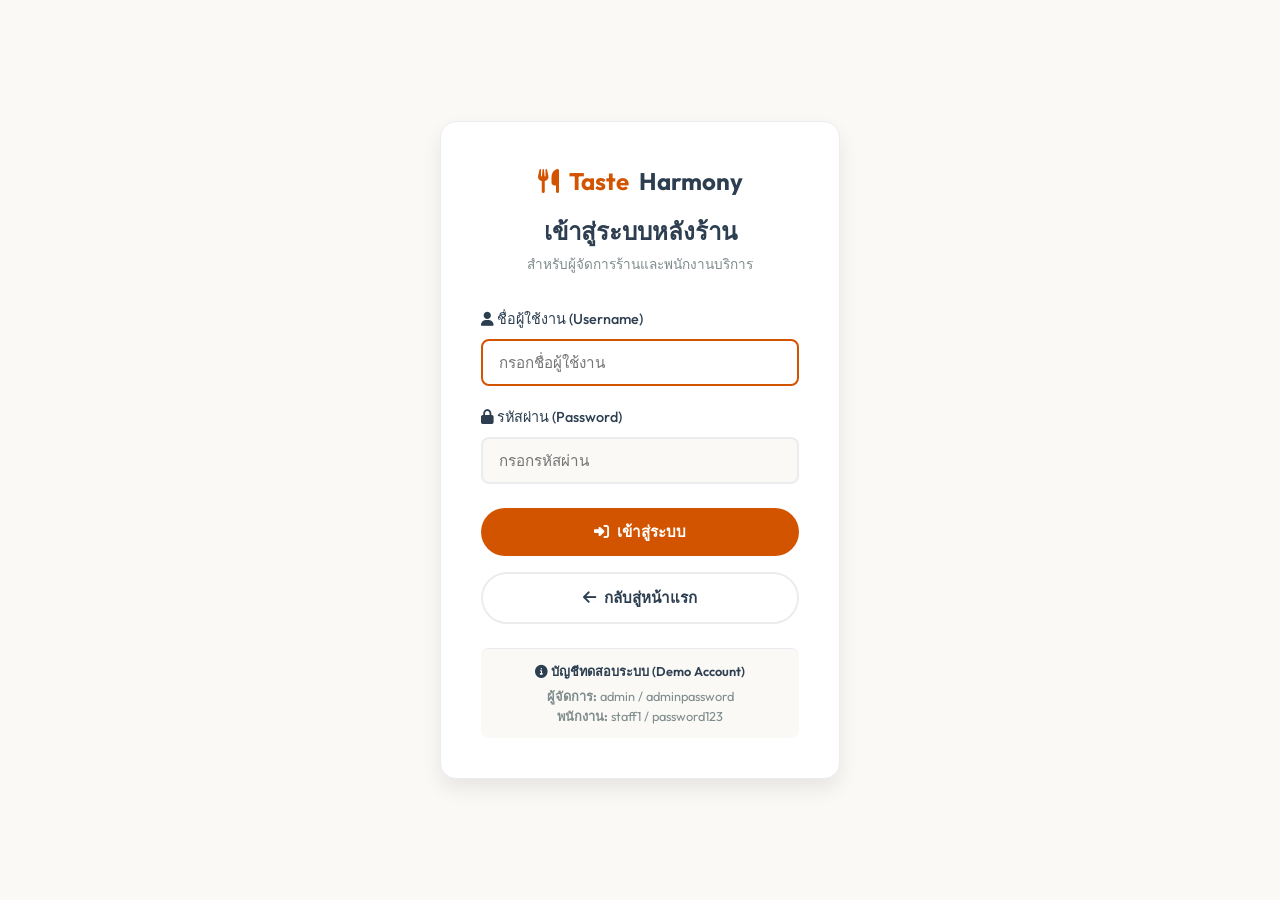
<file: admin.html>
<!DOCTYPE html>
<html lang="th">
<head>
  <meta charset="UTF-8">
  <meta name="viewport" content="width=device-width, initial-scale=1.0">
  <title>ระบบจัดการหลังร้าน (Back-office) | Taste Harmony</title>
  <link rel="stylesheet" href="style.css">
  <link rel="stylesheet" href="https://cdnjs.cloudflare.com/ajax/libs/font-awesome/6.4.0/css/all.min.css">
  <!-- Google tag (gtag.js) - Google Analytics -->
  <script async src="https://www.googletagmanager.com/gtag/js?id=G-Z59KHEYC2S"></script>
  <script>
    window.dataLayer = window.dataLayer || [];
    function gtag(){dataLayer.push(arguments);}
    gtag('js', new Date());
    gtag('config', 'G-6NJ6FGZZQB');
  </script>
</head>
<body style="background-color: var(--background);">

  <!-- Admin Panel Container -->
  <div class="admin-container">
    
    <!-- Sidebar Navigation -->
    <aside class="admin-sidebar">
      <div class="admin-logo">
        <i class="fa-solid fa-utensils"></i> Taste<span>Harmony</span>
      </div>
      <nav style="flex-grow: 1;">
        <ul>
          <li class="admin-nav-item active" data-section="dashboard-section">
            <i class="fa-solid fa-chart-line"></i> แผงควบคุม (Dashboard)
          </li>
          <li class="admin-nav-item" data-section="orders-section">
            <i class="fa-solid fa-receipt"></i> จัดการออเดอร์ (Orders)
          </li>
          <li class="admin-nav-item" data-section="bookings-section">
            <i class="fa-solid fa-calendar-check"></i> จัดการจองโต๊ะ (Bookings)
          </li>
          <li class="admin-nav-item" data-section="menu-section">
            <i class="fa-solid fa-book-open"></i> จัดการเมนู (Menu Items)
          </li>
          <li class="admin-nav-item" data-section="staff-section" id="staff-nav-menu">
            <i class="fa-solid fa-users-gear"></i> จัดการพนักงาน (Staffs)
          </li>
          <li class="admin-nav-item" data-section="settings-section">
            <i class="fa-solid fa-gears"></i> ตั้งค่าฐานข้อมูล (Settings)
          </li>
        </ul>
      </nav>

      <!-- Sidebar footer -->
      <div class="admin-sidebar-footer">
        <div style="padding: 16px 24px; border-top: 1px solid rgba(255,255,255,0.1); margin-bottom: 12px; font-size: 0.85rem;">
          <p style="color:var(--primary); font-weight:700;"><i class="fa-solid fa-user-circle"></i> <span id="staff-name">กำลังโหลด...</span></p>
          <p style="font-size:0.75rem; color:rgba(255,255,255,0.5);" id="staff-role">บทบาท: -</p>
        </div>
        <button class="btn btn-secondary" id="logout-btn" style="width:100%; border-radius: var(--radius-sm); padding: 10px;">
          <i class="fa-solid fa-power-off"></i> ออกจากระบบ
        </button>
      </div>
    </aside>

    <!-- Main Content Area -->
    <main class="admin-main">
      
      <!-- Top header bar -->
      <div class="admin-header">
        <div>
          <h2 style="font-size: 1.75rem;" id="admin-section-title">แผงควบคุม (Dashboard)</h2>
          <p style="color:var(--text-muted); font-size: 0.9rem;" id="admin-section-desc">ภาพรวมยอดขายและสถิติต่างๆ ในวันนี้</p>
        </div>
        <div style="display:flex; align-items:center; gap:16px;">
          <span style="font-size:0.9rem; font-weight:600; padding: 6px 12px; background-color:var(--card-bg); border-radius:var(--radius-full); box-shadow:var(--shadow-sm); border:1px solid var(--border);" id="db-mode-indicator">
            <i class="fa-solid fa-database"></i> Database: LocalStorage
          </span>
          <a href="index.html" target="_blank" class="btn btn-outline" style="padding: 8px 16px; font-size: 0.85rem;">
            <i class="fa-solid fa-globe"></i> ไปที่หน้าเว็บร้านค้า
          </a>
        </div>
      </div>

      <!-- ==================================================== -->
      <!-- SECTION: DASHBOARD -->
      <!-- ==================================================== -->
      <div class="admin-content-section active" id="dashboard-section">
        <!-- Stats Cards Grid -->
        <div class="admin-card-grid">
          <div class="admin-stats-card">
            <h4>ยอดขายรวมทั้งหมด</h4>
            <div class="value" id="stat-revenue">0.00 ฿</div>
          </div>
          <div class="admin-stats-card">
            <h4>ออเดอร์ในวันนี้</h4>
            <div class="value" id="stat-orders-count">0 ออเดอร์</div>
          </div>
          <div class="admin-stats-card">
            <h4>จองโต๊ะรอยืนยัน</h4>
            <div class="value" id="stat-bookings-count">0 รายการ</div>
          </div>
          <div class="admin-stats-card">
            <h4>รายการเมนูทั้งหมด</h4>
            <div class="value" id="stat-dishes-count">0 รายการ</div>
          </div>
        </div>

        <h3 style="margin-bottom: 16px; font-size: 1.25rem;"><i class="fa-solid fa-clock-rotate-left"></i> ออเดอร์ล่าสุด</h3>
        <div class="admin-table-wrapper">
          <table class="admin-table">
            <thead>
              <tr>
                <th>เลขที่ออเดอร์</th>
                <th>วันที่/เวลา</th>
                <th>ลูกค้า</th>
                <th>รูปแบบการเสิร์ฟ</th>
                <th>ยอดรวม</th>
                <th>สถานะ</th>
              </tr>
            </thead>
            <tbody id="recent-orders-table">
              <tr>
                <td colspan="6" style="text-align:center; color:var(--text-muted);">ไม่มีรายการออเดอร์ในระบบ</td>
              </tr>
            </tbody>
          </table>
        </div>
      </div>

      <!-- ==================================================== -->
      <!-- SECTION: ORDERS MANAGEMENT -->
      <!-- ==================================================== -->
      <div class="admin-content-section" id="orders-section">
        <div style="display:flex; justify-content:space-between; align-items:center; margin-bottom: 20px; flex-wrap:wrap; gap:16px;">
          <h3 style="font-size: 1.25rem;"><i class="fa-solid fa-list-check"></i> รายการสั่งซื้อของลูกค้า</h3>
          <!-- Order Filters -->
          <div style="display:flex; gap:12px;">
            <select id="filter-order-status" style="padding: 8px 12px; border: 2px solid var(--border); border-radius: var(--radius-sm); outline:none;">
              <option value="all">สถานะทั้งหมด</option>
              <option value="pending">รอดำเนินการ (Pending)</option>
              <option value="preparing">กำลังปรุง (Preparing)</option>
              <option value="completed">เสร็จสิ้น (Completed)</option>
              <option value="cancelled">ยกเลิก (Cancelled)</option>
            </select>
            <select id="filter-order-type" style="padding: 8px 12px; border: 2px solid var(--border); border-radius: var(--radius-sm); outline:none;">
              <option value="all">รูปแบบทั้งหมด</option>
              <option value="dine-in">ทานในร้าน (Dine-in)</option>
              <option value="takeaway">กลับบ้าน (Takeaway)</option>
            </select>
          </div>
        </div>

        <div class="admin-table-wrapper">
          <table class="admin-table">
            <thead>
              <tr>
                <th>เลขที่ออเดอร์</th>
                <th>วันที่/เวลา</th>
                <th>รายละเอียดลูกค้า</th>
                <th>รายการอาหารสั่งซื้อ</th>
                <th>เสิร์ฟที่</th>
                <th>ยอดรวม</th>
                <th>อัปเดตสถานะ</th>
                <th>การกระทำ</th>
              </tr>
            </thead>
            <tbody id="orders-list-table">
              <!-- Rendered dynamically by JS -->
            </tbody>
          </table>
        </div>
      </div>

      <!-- ==================================================== -->
      <!-- SECTION: BOOKINGS MANAGEMENT -->
      <!-- ==================================================== -->
      <div class="admin-content-section" id="bookings-section">
        <div style="display:flex; justify-content:space-between; align-items:center; margin-bottom: 20px;">
          <h3 style="font-size: 1.25rem;"><i class="fa-solid fa-calendar-days"></i> รายการจองโต๊ะออนไลน์</h3>
          <select id="filter-booking-status" style="padding: 8px 12px; border: 2px solid var(--border); border-radius: var(--radius-sm); outline:none;">
            <option value="all">สถานะทั้งหมด</option>
            <option value="pending">รอดำเนินการ (Pending)</option>
            <option value="confirmed">ยืนยันแล้ว (Confirmed)</option>
            <option value="cancelled">ยกเลิก (Cancelled)</option>
          </select>
        </div>

        <div class="admin-table-wrapper">
          <table class="admin-table">
            <thead>
              <tr>
                <th>วันที่จอง</th>
                <th>เวลาจอง</th>
                <th>ลูกค้า</th>
                <th>เบอร์โทร</th>
                <th>จำนวนคน</th>
                <th>คำขอพิเศษเพิ่มเติม</th>
                <th>สถานะการจอง</th>
                <th>การยืนยัน</th>
              </tr>
            </thead>
            <tbody id="bookings-list-table">
              <!-- Rendered dynamically by JS -->
            </tbody>
          </table>
        </div>
      </div>

      <!-- ==================================================== -->
      <!-- SECTION: MENU MANAGEMENT -->
      <!-- ==================================================== -->
      <div class="admin-content-section" id="menu-section">
        <div style="display:flex; justify-content:space-between; align-items:center; margin-bottom: 20px;">
          <h3 style="font-size: 1.25rem;"><i class="fa-solid fa-burger"></i> รายการอาหารในระบบ</h3>
          <button class="btn btn-primary" id="add-dish-btn" style="border-radius: var(--radius-sm); padding: 10px 16px;">
            <i class="fa-solid fa-plus-circle"></i> เพิ่มเมนูใหม่
          </button>
        </div>

        <div class="admin-table-wrapper">
          <table class="admin-table">
            <thead>
              <tr>
                <th>รูปอาหาร</th>
                <th>ชื่อเมนูอาหาร</th>
                <th>หมวดหมู่</th>
                <th>ราคา</th>
                <th>ตัวกรอง (Tags)</th>
                <th>ความพร้อมขาย</th>
                <th>แก้ไข / ลบ</th>
              </tr>
            </thead>
            <tbody id="dishes-list-table">
              <!-- Rendered dynamically by JS -->
            </tbody>
          </table>
        </div>
      </div>

      <!-- ==================================================== -->
      <!-- SECTION: STAFF MANAGEMENT -->
      <!-- ==================================================== -->
      <div class="admin-content-section" id="staff-section">
        <div style="display:flex; justify-content:space-between; align-items:center; margin-bottom: 20px;">
          <h3 style="font-size: 1.25rem;"><i class="fa-solid fa-users"></i> บัญชีผู้ใช้งานระบบ</h3>
          <button class="btn btn-primary" id="add-staff-btn" style="border-radius: var(--radius-sm); padding: 10px 16px;">
            <i class="fa-solid fa-user-plus"></i> เพิ่มพนักงานใหม่
          </button>
        </div>

        <div class="admin-table-wrapper">
          <table class="admin-table">
            <thead>
              <tr>
                <th>ชื่อ-นามสกุล</th>
                <th>ชื่อผู้ใช้ (Username)</th>
                <th>บทบาทระบบ (Role)</th>
                <th>การกระทำ</th>
              </tr>
            </thead>
            <tbody id="staffs-list-table">
              <!-- Rendered dynamically by JS -->
            </tbody>
          </table>
        </div>
      </div>

      <!-- ==================================================== -->
      <!-- SECTION: DATABASE & SETTINGS -->
      <!-- ==================================================== -->
      <div class="admin-content-section" id="settings-section">
        <div class="booking-container" style="grid-template-columns: 1fr 1fr; margin-bottom: 32px;">
          <div class="booking-info" style="padding:32px;">
            <h3 style="color:#fff; font-size: 1.5rem;"><i class="fa-solid fa-database"></i> เชื่อมต่อฐานข้อมูล Supabase</h3>
            <p style="font-size:0.9rem; margin-bottom: 20px;">สลับไปใช้งานระบบฐานข้อมูลคลาวด์จริง (Supabase PostgreSQL) เพื่อให้ข้อมูลร้านค้าคงอยู่ตลอดไปและแชร์ใช้งานร่วมกับ Vercel ได้จริง</p>
            
            <div style="font-size:0.8rem; background-color:rgba(0,0,0,0.2); padding:16px; border-radius:var(--radius-sm); border:1px solid rgba(255,255,255,0.1)">
              <p style="font-weight:700; color:var(--primary); margin-bottom:8px;"><i class="fa-solid fa-circle-question"></i> วิธีเริ่มต้นสร้างดาต้าเบส:</p>
              <ol style="margin-left: 16px; display:flex; flex-direction:column; gap:6px;">
                <li>สมัครใช้งานฟรีที่ <a href="https://supabase.com" target="_blank" style="color:#fff; text-decoration:underline;">supabase.com</a></li>
                <li>สร้าง Project ใหม่และคัดลอก SQL Code ด้านล่างไปรันในช่อง SQL Editor</li>
                <li>คัดลอก Project URL และ Anon Key มาใส่ในแบบฟอร์มด้านขวาแล้วบันทึก</li>
              </ol>
            </div>
          </div>

          <div class="booking-form-wrapper" style="padding:32px;">
            <form id="db-config-form">
              <div class="form-group" style="flex-direction:row; justify-content:space-between; align-items:center; background-color:var(--background); padding:12px; border-radius:var(--radius-sm); margin-bottom:20px;">
                <label for="use-supabase" style="font-weight:600; cursor:pointer;">เปิดใช้งานฐานข้อมูล Supabase</label>
                <input type="checkbox" id="use-supabase" style="width: 20px; height: 20px; cursor:pointer;">
              </div>
              
              <div id="supabase-inputs" style="display:none">
                <div class="form-group">
                  <label for="db-url">Supabase Project URL</label>
                  <input type="url" id="db-url" placeholder="https://xxxxxxxxx.supabase.co">
                </div>
                <div class="form-group">
                  <label for="db-anon-key">Supabase API Key (Anon Public)</label>
                  <input type="password" id="db-anon-key" placeholder="eyJhbGciOiJIUzI1NiIsInR5cCI6IkpXVCJ9...">
                </div>
              </div>

              <button type="submit" class="btn btn-primary" style="width:100%; border-radius: var(--radius-sm);">
                <i class="fa-solid fa-save"></i> บันทึกการตั้งค่า
              </button>
            </form>
          </div>
        </div>

        <h3 style="margin-bottom:12px; font-size: 1.15rem;"><i class="fa-solid fa-code"></i> สคริปต์สร้างฐานข้อมูล SQL (สำหรับ Supabase SQL Editor)</h3>
        <div style="background-color: #2c3e50; color: #fff; padding:20px; border-radius: var(--radius-sm); font-family: monospace; font-size:0.8rem; overflow-x: auto; max-height: 300px; border:1px solid var(--border);">
          <pre>
-- 1. Create Dishes table (Menu)
CREATE TABLE dishes (
  id UUID PRIMARY KEY DEFAULT gen_random_uuid(),
  name TEXT NOT NULL,
  price NUMERIC(10,2) NOT NULL,
  category TEXT NOT NULL,
  description TEXT,
  image_url TEXT,
  available BOOLEAN DEFAULT true,
  spicy BOOLEAN DEFAULT false,
  nuts BOOLEAN DEFAULT false,
  vegetarian BOOLEAN DEFAULT false
);

-- 2. Create Orders table
CREATE TABLE orders (
  id UUID PRIMARY KEY DEFAULT gen_random_uuid(),
  created_at TIMESTAMP WITH TIME ZONE DEFAULT timezone('utc'::text, now()) NOT NULL,
  customer_name TEXT NOT NULL,
  customer_phone TEXT NOT NULL,
  table_number TEXT,
  order_type TEXT NOT NULL, -- 'dine-in' or 'takeaway'
  status TEXT DEFAULT 'pending' NOT NULL, -- 'pending', 'preparing', 'completed', 'cancelled'
  total_amount NUMERIC(10,2) NOT NULL
);

-- 3. Create Order Items table
CREATE TABLE order_items (
  id UUID PRIMARY KEY DEFAULT gen_random_uuid(),
  order_id UUID REFERENCES orders(id) ON DELETE CASCADE,
  dish_id UUID,
  dish_name TEXT NOT NULL,
  quantity INTEGER NOT NULL,
  price NUMERIC(10,2) NOT NULL
);

-- 4. Create Bookings table
CREATE TABLE bookings (
  id UUID PRIMARY KEY DEFAULT gen_random_uuid(),
  created_at TIMESTAMP WITH TIME ZONE DEFAULT timezone('utc'::text, now()) NOT NULL,
  customer_name TEXT NOT NULL,
  customer_phone TEXT NOT NULL,
  booking_date DATE NOT NULL,
  booking_time TEXT NOT NULL,
  guests INTEGER NOT NULL,
  special_requests TEXT,
  status TEXT DEFAULT 'pending' NOT NULL -- 'pending', 'confirmed', 'cancelled'
);

-- 5. Create Staff table
CREATE TABLE staff (
  id UUID PRIMARY KEY DEFAULT gen_random_uuid(),
  username TEXT UNIQUE NOT NULL,
  password TEXT NOT NULL,
  role TEXT NOT NULL, -- 'admin', 'staff'
  name TEXT NOT NULL
);

-- Insert Default Dishes & Admin Account
INSERT INTO staff (username, password, role, name) VALUES 
('admin', 'adminpassword', 'admin', 'ผู้จัดการร้าน'),
('staff1', 'password123', 'staff', 'พนักงานบริการ 1');
          </pre>
        </div>
      </div>

    </main>
  </div>

  <!-- ==================================================== -->
  <!-- MODAL: ADD / EDIT DISH -->
  <!-- ==================================================== -->
  <div class="cart-backdrop" id="dish-modal-backdrop"></div>
  <div class="admin-modal" id="dish-modal">
    <div class="modal-header">
      <h3 style="font-size: 1.2rem;" id="dish-modal-title"><i class="fa-solid fa-plus-circle"></i> เพิ่มเมนูอาหารใหม่</h3>
      <button class="modal-close-btn" id="dish-modal-close-btn">&times;</button>
    </div>
    <form id="dish-form">
      <input type="hidden" id="dish-id">
      <div class="form-group">
        <label for="dish-name">ชื่อเมนูอาหาร <span style="color:var(--danger)">*</span></label>
        <input type="text" id="dish-name" required placeholder="เช่น ผัดกะเพราไข่ดาว">
      </div>
      <div class="form-group-row">
        <div class="form-group">
          <label for="dish-category">หมวดหมู่ <span style="color:var(--danger)">*</span></label>
          <select id="dish-category" required>
            <option value="จานหลัก">จานหลัก</option>
            <option value="อาหารทานเล่น">อาหารทานเล่น</option>
            <option value="ของหวาน">ของหวาน</option>
            <option value="เครื่องดื่ม">เครื่องดื่ม</option>
          </select>
        </div>
        <div class="form-group">
          <label for="dish-price">ราคา (บาท) <span style="color:var(--danger)">*</span></label>
          <input type="number" id="dish-price" required step="0.5" min="0" placeholder="เช่น 120">
        </div>
      </div>
      <div class="form-group">
        <label for="dish-desc">คำบรรยายเมนูอาหาร</label>
        <textarea id="dish-desc" rows="3" placeholder="ระบุส่วนผสม หรือรายละเอียดความอร่อย..."></textarea>
      </div>
      <div class="form-group">
        <label for="dish-img">ลิงก์รูปภาพอาหาร (Image URL)</label>
        <input type="url" id="dish-img" placeholder="https://images.unsplash.com/... (แนะนำ Unsplash หรือฝากรูปไว้)">
      </div>
      <div style="display:flex; gap:16px; margin: 16px 0; flex-wrap:wrap;">
        <label style="display:flex; align-items:center; gap:6px; font-weight:500; cursor:pointer;">
          <input type="checkbox" id="dish-spicy" style="width:16px; height:16px;"> 🌶️ เผ็ดร้อน
        </label>
        <label style="display:flex; align-items:center; gap:6px; font-weight:500; cursor:pointer;">
          <input type="checkbox" id="dish-nuts" style="width:16px; height:16px;"> 🥜 มีส่วนประกอบของถั่ว
        </label>
        <label style="display:flex; align-items:center; gap:6px; font-weight:500; cursor:pointer;">
          <input type="checkbox" id="dish-veg" style="width:16px; height:16px;"> 🥬 มังสวิรัติ
        </label>
      </div>
      <div class="form-group" style="flex-direction:row; align-items:center; gap:8px;">
        <input type="checkbox" id="dish-available" checked style="width:18px; height:18px;">
        <label for="dish-available" style="font-weight:600; cursor:pointer;">เปิดใช้งานพร้อมให้บริการ (Available)</label>
      </div>
      <button type="submit" class="btn btn-primary" style="width:100%; border-radius: var(--radius-sm); margin-top: 16px;">
        <i class="fa-solid fa-save"></i> บันทึกข้อมูลเมนู
      </button>
    </form>
  </div>

  <!-- ==================================================== -->
  <!-- MODAL: ADD / EDIT STAFF -->
  <!-- ==================================================== -->
  <div class="cart-backdrop" id="staff-modal-backdrop"></div>
  <div class="admin-modal" id="staff-modal">
    <div class="modal-header">
      <h3 style="font-size: 1.2rem;" id="staff-modal-title"><i class="fa-solid fa-user-plus"></i> เพิ่มพนักงานใหม่</h3>
      <button class="modal-close-btn" id="staff-modal-close-btn">&times;</button>
    </div>
    <form id="staff-form">
      <input type="hidden" id="staff-form-id">
      <div class="form-group">
        <label for="staff-form-name">ชื่อ-นามสกุลจริง <span style="color:var(--danger)">*</span></label>
        <input type="text" id="staff-form-name" required placeholder="ระบุชื่อพนักงาน">
      </div>
      <div class="form-group-row">
        <div class="form-group">
          <label for="staff-form-username">ชื่อผู้ใช้งาน (Username) <span style="color:var(--danger)">*</span></label>
          <input type="text" id="staff-form-username" required placeholder="เช่น somchai_s">
        </div>
        <div class="form-group">
          <label for="staff-form-role">บทบาทในร้าน <span style="color:var(--danger)">*</span></label>
          <select id="staff-form-role" required>
            <option value="staff" selected>พนักงานบริการ (Staff)</option>
            <option value="admin">ผู้จัดการร้าน (Admin)</option>
          </select>
        </div>
      </div>
      <div class="form-group">
        <label for="staff-form-password">รหัสผ่านสำหรับเข้าสู่ระบบ <span style="color:var(--danger)">*</span></label>
        <input type="password" id="staff-form-password" required placeholder="อย่างน้อย 6 ตัวอักษร">
      </div>
      <button type="submit" class="btn btn-primary" style="width:100%; border-radius: var(--radius-sm); margin-top: 16px;">
        <i class="fa-solid fa-save"></i> บันทึกข้อมูลพนักงาน
      </button>
    </form>
  </div>

  <!-- ==================================================== -->
  <!-- MODAL: PRINTABLE THERMAL RECEIPT -->
  <!-- ==================================================== -->
  <div class="cart-backdrop" id="receipt-modal-backdrop"></div>
  <div class="admin-modal" id="receipt-modal" style="max-width: 380px;">
    <div class="modal-header">
      <h3 style="font-size: 1.15rem;"><i class="fa-solid fa-print"></i> พรีวิวใบเสร็จรับเงิน</h3>
      <button class="modal-close-btn" id="receipt-modal-close-btn">&times;</button>
    </div>
    
    <!-- Thermal Paper Wrapper (What gets printed) -->
    <div id="receipt-modal-content">
      <div class="receipt-paper">
        <div class="receipt-header">
          <h3>TASTE HARMONY RESTAURANT</h3>
          <p>123/45 ถนนสุขุมวิท คลองเตย กทม.</p>
          <p>โทร. 02-123-4567</p>
        </div>
        
        <div class="receipt-divider"></div>
        
        <div class="receipt-row">
          <span>เลขที่ออเดอร์:</span>
          <span id="receipt-order-id" style="font-size: 11px;">#xxxxxx</span>
        </div>
        <div class="receipt-row">
          <span>วันที่สั่งซื้อ:</span>
          <span id="receipt-date">DD/MM/YYYY hh:mm</span>
        </div>
        <div class="receipt-row">
          <span>ชื่อลูกค้า:</span>
          <span id="receipt-customer-name">คุณมงคล</span>
        </div>
        <div class="receipt-row">
          <span>รูปแบบ:</span>
          <span id="receipt-type">ทานในร้าน (โต๊ะ 1)</span>
        </div>
        
        <div class="receipt-divider"></div>
        
        <!-- Table header -->
        <div class="receipt-item-row" style="font-weight: 700;">
          <span>รายการ</span>
          <span class="receipt-item-qty">จำนวน</span>
          <span class="receipt-item-price">ราคา</span>
        </div>
        
        <div class="receipt-divider" style="border-top-style: dotted;"></div>
        
        <!-- Items Container -->
        <div id="receipt-items-list">
          <!-- Rendered dynamically -->
        </div>
        
        <div class="receipt-divider"></div>
        
        <div class="receipt-row">
          <span>ค่าอาหาร:</span>
          <span id="receipt-subtotal">0.00 ฿</span>
        </div>
        <div class="receipt-row">
          <span>ค่าบริการ & VAT (7%):</span>
          <span id="receipt-vat">0.00 ฿</span>
        </div>
        <div class="receipt-row receipt-total">
          <span>ยอดรวมทั้งสิ้น:</span>
          <span id="receipt-total">0.00 ฿</span>
        </div>
        
        <div class="receipt-divider"></div>
        
        <div class="receipt-footer">
          <p>ขอขอบคุณที่ใช้บริการ</p>
          <p>Taste Harmony (681894003)</p>
          <p>อาหารปรุงสด สะอาด ปลอดสารเคมี</p>
        </div>
      </div>
    </div>

    <div style="display:flex; gap:12px; margin-top:20px;">
      <button class="btn btn-outline" id="receipt-cancel-btn" style="flex:1; border-radius: var(--radius-sm);">
        ยกเลิก
      </button>
      <button class="btn btn-primary" id="receipt-print-btn" style="flex:1.5; border-radius: var(--radius-sm);">
        <i class="fa-solid fa-print"></i> พิมพ์ใบเสร็จ
      </button>
    </div>
  </div>

  <!-- Toast Container -->
  <div class="toast-container" id="toast-container"></div>

  <!-- Admin Scripts -->
  <script src="db.js"></script>
  <script src="admin.js"></script>
</body>
</html>
</file>
<file: style.css>
/* style.css - Premium Light Mode Design System & Stylesheet */

@import url('https://fonts.googleapis.com/css2?family=Outfit:wght@300;400;500;600;700&display=swap');

:root {
  /* Colors */
  --primary: #D35400;
  --primary-hover: #A04000;
  --primary-light: #FDF2E9;
  --secondary: #2C3E50;
  --secondary-hover: #1A252F;
  --background: #FAF9F6; /* Alabaster Warm White */
  --card-bg: #FFFFFF;
  --text-dark: #2C3E50;
  --text-muted: #7F8C8D;
  --text-light: #FFFFFF;
  --border: #EAECEE;
  --border-focus: #D35400;
  --success: #27AE60;
  --warning: #F39C12;
  --danger: #E74C3C;
  --shadow-sm: 0 2px 4px rgba(0,0,0,0.05);
  --shadow-md: 0 10px 20px rgba(0,0,0,0.08);
  --shadow-lg: 0 15px 30px rgba(0,0,0,0.12);
  --radius-sm: 8px;
  --radius-md: 16px;
  --radius-lg: 24px;
  --radius-full: 9999px;
  
  /* Transitions */
  --transition-fast: 0.2s cubic-bezier(0.4, 0, 0.2, 1);
  --transition-normal: 0.3s cubic-bezier(0.4, 0, 0.2, 1);
  
  /* Layout */
  --max-width: 1200px;
}

* {
  box-sizing: border-box;
  margin: 0;
  padding: 0;
}

html {
  scroll-behavior: smooth;
}

body {
  font-family: 'Outfit', sans-serif;
  background-color: var(--background);
  color: var(--text-dark);
  line-height: 1.6;
  overflow-x: hidden;
}

/* Typography */
h1, h2, h3, h4, h5, h6 {
  font-weight: 700;
  line-height: 1.25;
  color: var(--secondary);
}

a {
  color: inherit;
  text-decoration: none;
  transition: var(--transition-fast);
}

/* Main Container */
.container {
  max-width: var(--max-width);
  margin: 0 auto;
  padding: 0 24px;
  width: 100%;
}

/* Buttons */
.btn {
  display: inline-flex;
  align-items: center;
  justify-content: center;
  gap: 8px;
  padding: 12px 24px;
  border-radius: var(--radius-full);
  font-weight: 600;
  cursor: pointer;
  border: none;
  transition: var(--transition-fast);
  font-size: 0.95rem;
}

.btn-primary {
  background-color: var(--primary);
  color: var(--text-light);
}

.btn-primary:hover {
  background-color: var(--primary-hover);
  transform: translateY(-2px);
  box-shadow: 0 4px 12px rgba(211, 84, 0, 0.3);
}

.btn-secondary {
  background-color: var(--secondary);
  color: var(--text-light);
}

.btn-secondary:hover {
  background-color: var(--secondary-hover);
  transform: translateY(-2px);
  box-shadow: 0 4px 12px rgba(44, 62, 80, 0.2);
}

.btn-outline {
  background-color: transparent;
  border: 2px solid var(--border);
  color: var(--text-dark);
}

.btn-outline:hover {
  border-color: var(--primary);
  color: var(--primary);
  background-color: var(--primary-light);
}

.btn:active {
  transform: scale(0.98);
}

/* Header & Navbar */
header {
  background-color: rgba(255, 255, 255, 0.9);
  backdrop-filter: blur(10px);
  position: sticky;
  top: 0;
  z-index: 100;
  border-bottom: 1px solid var(--border);
  box-shadow: var(--shadow-sm);
}

.navbar {
  display: flex;
  align-items: center;
  justify-content: space-between;
  height: 80px;
}

.logo {
  display: flex;
  align-items: center;
  gap: 10px;
  font-size: 1.5rem;
  font-weight: 700;
  color: var(--primary);
}

.logo span {
  color: var(--secondary);
}

.nav-links {
  display: flex;
  gap: 24px;
  list-style: none;
}

.nav-links a {
  font-weight: 500;
  color: var(--text-dark);
  position: relative;
  padding: 8px 0;
}

.nav-links a::after {
  content: '';
  position: absolute;
  bottom: 0;
  left: 0;
  width: 0;
  height: 2px;
  background-color: var(--primary);
  transition: var(--transition-normal);
}

.nav-links a:hover::after,
.nav-links a.active::after {
  width: 100%;
}

.nav-links a.active {
  color: var(--primary);
}

.nav-actions {
  display: flex;
  align-items: center;
  gap: 16px;
}

.cart-icon-wrapper {
  position: relative;
  cursor: pointer;
  padding: 8px;
  border-radius: 50%;
  background-color: var(--primary-light);
  color: var(--primary);
  transition: var(--transition-fast);
}

.cart-icon-wrapper:hover {
  background-color: var(--primary);
  color: var(--text-light);
}

.cart-badge {
  position: absolute;
  top: -4px;
  right: -4px;
  background-color: var(--danger);
  color: var(--text-light);
  font-size: 0.75rem;
  font-weight: 700;
  min-width: 18px;
  height: 18px;
  border-radius: 50%;
  display: flex;
  align-items: center;
  justify-content: center;
  padding: 2px;
  box-shadow: 0 2px 5px rgba(0,0,0,0.2);
}

/* Mobile Menu Toggle */
.menu-toggle {
  display: none;
  flex-direction: column;
  gap: 6px;
  cursor: pointer;
  background: none;
  border: none;
}

.menu-toggle span {
  width: 25px;
  height: 3px;
  background-color: var(--secondary);
  border-radius: 2px;
  transition: var(--transition-fast);
}

/* Hero Section */
.hero {
  padding: 100px 0 80px 0;
  display: grid;
  grid-template-columns: 1fr 1fr;
  align-items: center;
  gap: 48px;
  min-height: calc(100vh - 80px);
}

.hero-content h1 {
  font-size: 3.5rem;
  margin-bottom: 20px;
  color: var(--secondary);
}

.hero-content h1 span {
  color: var(--primary);
}

.hero-content p {
  font-size: 1.15rem;
  color: var(--text-muted);
  margin-bottom: 32px;
}

.hero-ctas {
  display: flex;
  gap: 16px;
  margin-bottom: 40px;
}

.hero-info-grid {
  display: grid;
  grid-template-columns: repeat(3, 1fr);
  gap: 16px;
  border-top: 1px solid var(--border);
  padding-top: 32px;
}

.info-item {
  display: flex;
  flex-direction: column;
  gap: 4px;
}

.info-item .label {
  font-size: 0.85rem;
  text-transform: uppercase;
  color: var(--text-muted);
  letter-spacing: 1px;
}

.info-item .value {
  font-weight: 600;
  font-size: 0.95rem;
}

.hero-image-container {
  position: relative;
  display: flex;
  justify-content: center;
}

.hero-img {
  width: 100%;
  max-width: 500px;
  height: 500px;
  object-fit: cover;
  border-radius: var(--radius-lg);
  box-shadow: var(--shadow-lg);
}

.hero-badge {
  position: absolute;
  bottom: 24px;
  left: -20px;
  background-color: var(--card-bg);
  padding: 16px 24px;
  border-radius: var(--radius-md);
  box-shadow: var(--shadow-md);
  display: flex;
  align-items: center;
  gap: 12px;
  animation: float 4s ease-in-out infinite;
}

@keyframes float {
  0% { transform: translateY(0px); }
  50% { transform: translateY(-10px); }
  100% { transform: translateY(0px); }
}

.hero-badge .icon {
  font-size: 1.8rem;
  background-color: var(--primary-light);
  width: 45px;
  height: 45px;
  display: flex;
  align-items: center;
  justify-content: center;
  border-radius: 50%;
}

.hero-badge .title {
  font-weight: 700;
  font-size: 1rem;
}

.hero-badge .subtitle {
  font-size: 0.8rem;
  color: var(--text-muted);
}

/* Sections Common */
section {
  padding: 80px 0;
}

.section-header {
  text-align: center;
  max-width: 600px;
  margin: 0 auto 50px auto;
}

.section-header h2 {
  font-size: 2.25rem;
  margin-bottom: 12px;
}

.section-header p {
  color: var(--text-muted);
}

/* Menu Section */
.menu-filter-bar {
  display: flex;
  flex-direction: column;
  gap: 20px;
  margin-bottom: 40px;
}

.menu-search-wrapper {
  max-width: 400px;
  width: 100%;
  margin: 0 auto;
  position: relative;
}

.menu-search-wrapper input {
  width: 100%;
  padding: 14px 20px 14px 45px;
  border: 2px solid var(--border);
  border-radius: var(--radius-full);
  font-family: inherit;
  font-size: 0.95rem;
  outline: none;
  transition: var(--transition-fast);
}

.menu-search-wrapper input:focus {
  border-color: var(--border-focus);
}

.menu-search-wrapper .search-icon {
  position: absolute;
  left: 18px;
  top: 50%;
  transform: translateY(-50%);
  color: var(--text-muted);
}

.menu-tabs {
  display: flex;
  justify-content: center;
  gap: 12px;
  flex-wrap: wrap;
}

.tab-btn {
  padding: 10px 24px;
  border-radius: var(--radius-full);
  border: none;
  background-color: var(--card-bg);
  cursor: pointer;
  font-weight: 500;
  box-shadow: var(--shadow-sm);
  transition: var(--transition-fast);
  color: var(--text-dark);
}

.tab-btn.active, .tab-btn:hover {
  background-color: var(--primary);
  color: var(--text-light);
}

.diet-filters {
  display: flex;
  justify-content: center;
  gap: 16px;
  flex-wrap: wrap;
}

.diet-checkbox {
  display: flex;
  align-items: center;
  gap: 8px;
  cursor: pointer;
  background-color: var(--card-bg);
  padding: 8px 16px;
  border-radius: var(--radius-full);
  box-shadow: var(--shadow-sm);
  font-size: 0.85rem;
  font-weight: 500;
  transition: var(--transition-fast);
}

.diet-checkbox input {
  display: none;
}

.diet-checkbox.active {
  background-color: var(--primary-light);
  border: 1px solid var(--primary);
  color: var(--primary);
}

.menu-grid {
  display: grid;
  grid-template-columns: repeat(auto-fill, minmax(280px, 1fr));
  gap: 32px;
}

.menu-card {
  background-color: var(--card-bg);
  border-radius: var(--radius-md);
  overflow: hidden;
  box-shadow: var(--shadow-sm);
  transition: var(--transition-normal);
  display: flex;
  flex-direction: column;
  border: 1px solid var(--border);
}

.menu-card:hover {
  transform: translateY(-8px);
  box-shadow: var(--shadow-md);
}

.menu-card-img-wrapper {
  position: relative;
  height: 200px;
  overflow: hidden;
}

.menu-card-img {
  width: 100%;
  height: 100%;
  object-fit: cover;
  transition: var(--transition-normal);
}

.menu-card:hover .menu-card-img {
  transform: scale(1.08);
}

.menu-labels {
  position: absolute;
  top: 12px;
  left: 12px;
  display: flex;
  flex-direction: column;
  gap: 6px;
  z-index: 1;
}

.badge-label {
  padding: 4px 10px;
  border-radius: var(--radius-full);
  font-size: 0.75rem;
  font-weight: 600;
  color: var(--text-light);
  text-transform: uppercase;
}

.badge-spicy { background-color: var(--danger); }
.badge-nuts { background-color: var(--warning); }
.badge-vegetarian { background-color: var(--success); }

.menu-card-content {
  padding: 20px;
  display: flex;
  flex-direction: column;
  flex-grow: 1;
}

.menu-card-title {
  font-size: 1.15rem;
  margin-bottom: 8px;
  display: flex;
  justify-content: space-between;
  align-items: flex-start;
}

.menu-card-desc {
  font-size: 0.85rem;
  color: var(--text-muted);
  margin-bottom: 20px;
  flex-grow: 1;
}

.menu-card-footer {
  display: flex;
  align-items: center;
  justify-content: space-between;
  border-top: 1px solid var(--border);
  padding-top: 16px;
}

.menu-card-price {
  font-size: 1.25rem;
  font-weight: 700;
  color: var(--primary);
}

.menu-card-price::after {
  content: ' ฿';
  font-size: 0.9rem;
}

/* Booking Section */
.booking-container {
  display: grid;
  grid-template-columns: 1fr 1.2fr;
  background-color: var(--card-bg);
  border-radius: var(--radius-lg);
  box-shadow: var(--shadow-md);
  overflow: hidden;
  border: 1px solid var(--border);
}

.booking-info {
  background-color: var(--secondary);
  color: var(--text-light);
  padding: 48px;
  display: flex;
  flex-direction: column;
  justify-content: space-between;
}

.booking-info h3 {
  color: var(--text-light);
  font-size: 2rem;
  margin-bottom: 16px;
}

.booking-info p {
  color: rgba(255,255,255,0.7);
  margin-bottom: 32px;
}

.booking-features {
  display: flex;
  flex-direction: column;
  gap: 24px;
}

.booking-feat-item {
  display: flex;
  align-items: center;
  gap: 16px;
}

.booking-feat-item .icon {
  background-color: rgba(255,255,255,0.1);
  width: 40px;
  height: 40px;
  display: flex;
  align-items: center;
  justify-content: center;
  border-radius: 50%;
  color: var(--primary);
  font-size: 1.2rem;
}

.booking-form-wrapper {
  padding: 48px;
}

.form-group-row {
  display: grid;
  grid-template-columns: 1fr 1fr;
  gap: 16px;
}

.form-group {
  margin-bottom: 20px;
  display: flex;
  flex-direction: column;
  gap: 8px;
}

.form-group label {
  font-weight: 500;
  font-size: 0.9rem;
}

.form-group input,
.form-group select,
.form-group textarea {
  padding: 12px 16px;
  border: 2px solid var(--border);
  border-radius: var(--radius-sm);
  font-family: inherit;
  font-size: 0.95rem;
  outline: none;
  background-color: var(--background);
  transition: var(--transition-fast);
}

.form-group input:focus,
.form-group select:focus,
.form-group textarea:focus {
  border-color: var(--border-focus);
  background-color: var(--card-bg);
}

/* Shopping Cart Drawer */
.cart-drawer {
  position: fixed;
  top: 0;
  right: -450px;
  width: 100%;
  max-width: 420px;
  height: 100vh;
  background-color: var(--card-bg);
  box-shadow: var(--shadow-lg);
  z-index: 1000;
  display: flex;
  flex-direction: column;
  transition: right 0.4s cubic-bezier(0.16, 1, 0.3, 1);
  border-left: 1px solid var(--border);
}

.cart-drawer.open {
  right: 0;
}

.cart-header {
  padding: 24px;
  border-bottom: 1px solid var(--border);
  display: flex;
  align-items: center;
  justify-content: space-between;
}

.cart-header h3 {
  font-size: 1.25rem;
  display: flex;
  align-items: center;
  gap: 8px;
}

.cart-close-btn {
  background: none;
  border: none;
  cursor: pointer;
  font-size: 1.5rem;
  color: var(--text-muted);
}

.cart-items {
  flex-grow: 1;
  overflow-y: auto;
  padding: 24px;
  display: flex;
  flex-direction: column;
  gap: 16px;
}

.cart-empty-message {
  text-align: center;
  color: var(--text-muted);
  margin-top: 50px;
}

.cart-item {
  display: flex;
  gap: 16px;
  padding-bottom: 16px;
  border-bottom: 1px solid var(--border);
  align-items: center;
}

.cart-item-info {
  flex-grow: 1;
}

.cart-item-title {
  font-weight: 600;
  font-size: 0.95rem;
  margin-bottom: 4px;
}

.cart-item-price {
  font-weight: 700;
  color: var(--primary);
  font-size: 0.9rem;
}

.cart-item-controls {
  display: flex;
  align-items: center;
  gap: 8px;
}

.qty-btn {
  width: 28px;
  height: 28px;
  border-radius: 50%;
  border: 1px solid var(--border);
  background-color: var(--background);
  cursor: pointer;
  display: flex;
  align-items: center;
  justify-content: center;
  font-weight: 700;
  transition: var(--transition-fast);
}

.qty-btn:hover {
  background-color: var(--primary);
  color: var(--text-light);
  border-color: var(--primary);
}

.cart-item-qty {
  font-weight: 600;
  min-width: 20px;
  text-align: center;
}

.cart-remove-btn {
  background: none;
  border: none;
  cursor: pointer;
  color: var(--danger);
  font-size: 1.1rem;
  padding: 4px;
}

.cart-footer {
  padding: 24px;
  border-top: 1px solid var(--border);
  background-color: var(--background);
}

.cart-totals {
  display: flex;
  flex-direction: column;
  gap: 8px;
  margin-bottom: 20px;
}

.cart-total-row {
  display: flex;
  justify-content: space-between;
  font-size: 0.95rem;
}

.cart-total-row.grand-total {
  font-size: 1.2rem;
  font-weight: 700;
  border-top: 1px solid var(--border);
  padding-top: 12px;
  color: var(--secondary);
}

.cart-backdrop {
  position: fixed;
  top: 0;
  left: 0;
  width: 100vw;
  height: 100vh;
  background-color: rgba(0,0,0,0.4);
  backdrop-filter: blur(4px);
  z-index: 999;
  display: none;
}

.cart-backdrop.show {
  display: block;
}

/* Modal Popup Checkout */
.modal {
  position: fixed;
  top: 50%;
  left: 50%;
  transform: translate(-50%, -50%) scale(0.9);
  background-color: var(--card-bg);
  padding: 32px;
  border-radius: var(--radius-md);
  box-shadow: var(--shadow-lg);
  z-index: 2000;
  width: 100%;
  max-width: 500px;
  opacity: 0;
  pointer-events: none;
  transition: all 0.3s cubic-bezier(0.16, 1, 0.3, 1);
}

.modal.show {
  opacity: 1;
  pointer-events: auto;
  transform: translate(-50%, -50%) scale(1);
}

.modal-header {
  display: flex;
  justify-content: space-between;
  align-items: center;
  margin-bottom: 20px;
}

.modal-close-btn {
  background: none;
  border: none;
  cursor: pointer;
  font-size: 1.5rem;
  color: var(--text-muted);
}

/* PromptPay Setup */
.promptpay-wrapper {
  text-align: center;
  margin-bottom: 20px;
  background-color: var(--primary-light);
  padding: 16px;
  border-radius: var(--radius-md);
  border: 1px dashed var(--primary);
}

.promptpay-img {
  width: 180px;
  height: 180px;
  margin-bottom: 8px;
  background-color: #fff;
  border: 1px solid var(--border);
}

.promptpay-info {
  font-size: 0.85rem;
  color: var(--text-muted);
}

.promptpay-info strong {
  color: var(--primary);
}

/* Promotions Section */
.promo-grid {
  display: grid;
  grid-template-columns: repeat(auto-fit, minmax(320px, 1fr));
  gap: 32px;
}

.promo-card {
  background-color: var(--card-bg);
  border-radius: var(--radius-md);
  overflow: hidden;
  box-shadow: var(--shadow-sm);
  border: 1px solid var(--border);
  display: flex;
  flex-direction: column;
}

.promo-img-wrapper {
  height: 180px;
  position: relative;
}

.promo-img-wrapper img {
  width: 100%;
  height: 100%;
  object-fit: cover;
}

.promo-badge {
  position: absolute;
  top: 16px;
  right: 16px;
  background-color: var(--primary);
  color: var(--text-light);
  font-size: 0.75rem;
  font-weight: 700;
  padding: 6px 12px;
  border-radius: var(--radius-full);
  text-transform: uppercase;
}

.promo-content {
  padding: 24px;
  display: flex;
  flex-direction: column;
  flex-grow: 1;
}

.promo-content h3 {
  font-size: 1.25rem;
  margin-bottom: 8px;
}

.promo-content p {
  font-size: 0.9rem;
  color: var(--text-muted);
  margin-bottom: 16px;
  flex-grow: 1;
}

.promo-code-box {
  background-color: var(--background);
  padding: 10px 16px;
  border-radius: var(--radius-sm);
  border: 1px dashed var(--border);
  display: flex;
  justify-content: space-between;
  align-items: center;
}

.promo-code {
  font-family: monospace;
  font-size: 1.1rem;
  font-weight: 700;
  color: var(--secondary);
}

/* About Us Section */
.about-grid {
  display: grid;
  grid-template-columns: 1.2fr 1fr;
  gap: 60px;
  align-items: center;
}

.about-text h3 {
  font-size: 2rem;
  margin-bottom: 16px;
}

.about-text p {
  color: var(--text-muted);
  margin-bottom: 24px;
}

.about-badges {
  display: grid;
  grid-template-columns: 1fr 1fr;
  gap: 20px;
}

.about-badge-item {
  display: flex;
  align-items: center;
  gap: 12px;
  background-color: var(--card-bg);
  padding: 16px;
  border-radius: var(--radius-sm);
  box-shadow: var(--shadow-sm);
}

.about-badge-item .icon {
  font-size: 1.5rem;
  color: var(--primary);
}

.about-badge-item .title {
  font-weight: 600;
  font-size: 0.9rem;
}

.about-img-container {
  display: flex;
  justify-content: center;
}

.about-img {
  width: 100%;
  max-width: 400px;
  border-radius: var(--radius-md);
  box-shadow: var(--shadow-lg);
}

/* Contact & Maps Section */
.contact-grid {
  display: grid;
  grid-template-columns: 1fr 1.5fr;
  gap: 40px;
}

.contact-card {
  background-color: var(--card-bg);
  padding: 32px;
  border-radius: var(--radius-md);
  box-shadow: var(--shadow-sm);
  border: 1px solid var(--border);
  display: flex;
  flex-direction: column;
  gap: 24px;
}

.contact-info-block {
  display: flex;
  gap: 16px;
}

.contact-info-block .icon {
  font-size: 1.3rem;
  color: var(--primary);
}

.contact-info-block h4 {
  font-size: 1rem;
  margin-bottom: 4px;
}

.contact-info-block p {
  font-size: 0.9rem;
  color: var(--text-muted);
}

.social-links {
  display: flex;
  gap: 12px;
  margin-top: 12px;
}

.social-btn {
  width: 40px;
  height: 40px;
  border-radius: 50%;
  background-color: var(--background);
  color: var(--secondary);
  display: flex;
  align-items: center;
  justify-content: center;
  font-size: 1.1rem;
  transition: var(--transition-fast);
  border: 1px solid var(--border);
}

.social-btn:hover {
  background-color: var(--primary);
  color: var(--text-light);
  border-color: var(--primary);
}

.map-container {
  border-radius: var(--radius-md);
  overflow: hidden;
  box-shadow: var(--shadow-sm);
  border: 1px solid var(--border);
  height: 400px;
}

.map-container iframe {
  width: 100%;
  height: 100%;
  border: none;
}

/* Floating Action Button (FAB) */
.fab-wrapper {
  position: fixed;
  bottom: 32px;
  right: 32px;
  z-index: 99;
  display: flex;
  flex-direction: column;
  align-items: flex-end;
  gap: 12px;
}

.fab-main {
  width: 60px;
  height: 60px;
  border-radius: 50%;
  background-color: var(--primary);
  color: var(--text-light);
  display: flex;
  align-items: center;
  justify-content: center;
  font-size: 1.6rem;
  cursor: pointer;
  box-shadow: 0 4px 15px rgba(211, 84, 0, 0.4);
  transition: var(--transition-normal);
}

.fab-main:hover {
  transform: scale(1.08) rotate(15deg);
  background-color: var(--primary-hover);
}

.fab-options {
  display: flex;
  flex-direction: column;
  gap: 8px;
  opacity: 0;
  pointer-events: none;
  transform: translateY(10px);
  transition: var(--transition-normal);
}

.fab-wrapper.active .fab-options {
  opacity: 1;
  pointer-events: auto;
  transform: translateY(0);
}

.fab-btn {
  display: flex;
  align-items: center;
  gap: 8px;
  background-color: var(--card-bg);
  padding: 8px 16px;
  border-radius: var(--radius-full);
  box-shadow: var(--shadow-md);
  font-size: 0.85rem;
  font-weight: 600;
  border: 1px solid var(--border);
}

.fab-btn-icon {
  width: 32px;
  height: 32px;
  border-radius: 50%;
  display: flex;
  align-items: center;
  justify-content: center;
  color: #fff;
}

.fab-line { background-color: #06C755; }
.fab-phone { background-color: #0088CC; }

/* Staff Login Page (`login.html`) */
.auth-wrapper {
  min-height: 100vh;
  display: flex;
  align-items: center;
  justify-content: center;
  padding: 24px;
}

.auth-card {
  background-color: var(--card-bg);
  padding: 40px;
  border-radius: var(--radius-md);
  box-shadow: var(--shadow-md);
  border: 1px solid var(--border);
  width: 100%;
  max-width: 400px;
}

.auth-header {
  text-align: center;
  margin-bottom: 32px;
}

.auth-header h2 {
  font-size: 1.75rem;
  margin-bottom: 8px;
}

.auth-error {
  background-color: #FADBD8;
  color: var(--danger);
  padding: 12px;
  border-radius: var(--radius-sm);
  margin-bottom: 20px;
  font-size: 0.85rem;
  display: none;
}

/* Admin Dashboard layout */
.admin-container {
  display: grid;
  grid-template-columns: 240px 1fr;
  min-height: 100vh;
}

.admin-sidebar {
  background-color: var(--secondary);
  color: var(--text-light);
  padding: 32px 0;
  display: flex;
  flex-direction: column;
}

.admin-logo {
  padding: 0 24px;
  margin-bottom: 40px;
  font-size: 1.25rem;
  font-weight: 700;
  color: var(--primary);
}

.admin-nav {
  list-style: none;
  flex-grow: 1;
}

.admin-nav-item {
  padding: 12px 24px;
  cursor: pointer;
  display: flex;
  align-items: center;
  gap: 12px;
  font-weight: 500;
  color: rgba(255,255,255,0.7);
  transition: var(--transition-fast);
}

.admin-nav-item:hover, .admin-nav-item.active {
  background-color: var(--secondary-hover);
  color: var(--text-light);
}

.admin-nav-item.active {
  border-left: 4px solid var(--primary);
}

.admin-sidebar-footer {
  padding: 0 24px;
}

.admin-main {
  background-color: var(--background);
  padding: 40px;
  overflow-y: auto;
}

.admin-header {
  display: flex;
  justify-content: space-between;
  align-items: center;
  margin-bottom: 32px;
}

.admin-card-grid {
  display: grid;
  grid-template-columns: repeat(auto-fit, minmax(220px, 1fr));
  gap: 24px;
  margin-bottom: 32px;
}

.admin-stats-card {
  background-color: var(--card-bg);
  padding: 24px;
  border-radius: var(--radius-sm);
  box-shadow: var(--shadow-sm);
  border: 1px solid var(--border);
}

.admin-stats-card h4 {
  font-size: 0.85rem;
  text-transform: uppercase;
  color: var(--text-muted);
  margin-bottom: 8px;
}

.admin-stats-card .value {
  font-size: 1.8rem;
  font-weight: 700;
  color: var(--secondary);
}

/* Tables and Admin controls */
.admin-table-wrapper {
  background-color: var(--card-bg);
  border-radius: var(--radius-sm);
  box-shadow: var(--shadow-sm);
  border: 1px solid var(--border);
  overflow-x: auto;
  margin-bottom: 32px;
}

.admin-table {
  width: 100%;
  border-collapse: collapse;
  text-align: left;
}

.admin-table th, .admin-table td {
  padding: 16px 24px;
  border-bottom: 1px solid var(--border);
}

.admin-table th {
  background-color: var(--background);
  font-weight: 600;
  color: var(--secondary);
}

.admin-table tbody tr:hover {
  background-color: var(--background);
}

.status-badge {
  padding: 4px 10px;
  border-radius: var(--radius-full);
  font-size: 0.75rem;
  font-weight: 600;
  text-transform: uppercase;
  display: inline-block;
}

.status-pending { background-color: #FADBD8; color: var(--danger); }
.status-preparing { background-color: #FCF3CF; color: #B7950B; }
.status-completed { background-color: #D4EFDF; color: var(--success); }
.status-cancelled { background-color: #E5E7E9; color: var(--text-muted); }

.admin-action-btns {
  display: flex;
  gap: 8px;
}

.admin-action-btn {
  background: none;
  border: none;
  cursor: pointer;
  padding: 6px;
  border-radius: var(--radius-sm);
  transition: var(--transition-fast);
}

.admin-action-btn:hover {
  background-color: var(--background);
}

.admin-action-edit { color: var(--warning); }
.admin-action-delete { color: var(--danger); }
.admin-action-print { color: var(--secondary); }

/* Menu Form / Admin Modals */
.admin-modal {
  position: fixed;
  top: 50%;
  left: 50%;
  transform: translate(-50%, -50%) scale(0.9);
  background-color: var(--card-bg);
  padding: 32px;
  border-radius: var(--radius-md);
  box-shadow: var(--shadow-lg);
  z-index: 2000;
  width: 100%;
  max-width: 600px;
  opacity: 0;
  pointer-events: none;
  transition: all 0.3s cubic-bezier(0.16, 1, 0.3, 1);
}

.admin-modal.show {
  opacity: 1;
  pointer-events: auto;
  transform: translate(-50%, -50%) scale(1);
}

.admin-content-section {
  display: none;
}

.admin-content-section.active {
  display: block;
}

/* Printable Receipt Template styling */
.receipt-paper {
  background-color: #ffffff;
  width: 320px; /* Standard 80mm thermal receipt */
  margin: 0 auto;
  padding: 20px;
  color: #000000;
  font-family: 'Courier New', Courier, monospace;
  font-size: 13px;
  border: 1px solid #ddd;
}

.receipt-header {
  text-align: center;
  margin-bottom: 16px;
}

.receipt-header h3 {
  font-family: inherit;
  font-size: 16px;
  margin-bottom: 4px;
}

.receipt-divider {
  border-top: 1px dashed #000;
  margin: 12px 0;
}

.receipt-row {
  display: flex;
  justify-content: space-between;
  margin-bottom: 6px;
}

.receipt-item-row {
  display: grid;
  grid-template-columns: 2fr 1fr 1fr;
  margin-bottom: 6px;
}

.receipt-item-qty { text-align: center; }
.receipt-item-price { text-align: right; }

.receipt-total {
  font-weight: 700;
  margin-top: 12px;
}

.receipt-footer {
  text-align: center;
  margin-top: 20px;
  font-size: 11px;
}

/* Footer Section */
footer {
  background-color: var(--secondary);
  color: var(--text-light);
  padding: 60px 0 30px 0;
  border-top: 1px solid rgba(255,255,255,0.05);
}

.footer-grid {
  display: grid;
  grid-template-columns: 1.5fr 1fr 1fr;
  gap: 40px;
  margin-bottom: 40px;
}

.footer-logo {
  font-size: 1.5rem;
  font-weight: 700;
  color: var(--primary);
  margin-bottom: 16px;
}

.footer-logo span {
  color: var(--text-light);
}

.footer-about p {
  color: rgba(255,255,255,0.6);
  font-size: 0.9rem;
}

.footer-links-col h4 {
  color: var(--text-light);
  font-size: 1.1rem;
  margin-bottom: 20px;
}

.footer-links {
  list-style: none;
  display: flex;
  flex-direction: column;
  gap: 12px;
  font-size: 0.9rem;
  color: rgba(255,255,255,0.6);
}

.footer-links a:hover {
  color: var(--primary);
}

.footer-copyright {
  border-top: 1px solid rgba(255,255,255,0.1);
  padding-top: 24px;
  text-align: center;
  font-size: 0.85rem;
  color: rgba(255,255,255,0.4);
}

/* Toast System */
.toast-container {
  position: fixed;
  bottom: 24px;
  left: 24px;
  z-index: 3000;
  display: flex;
  flex-direction: column;
  gap: 12px;
}

.toast {
  background-color: var(--secondary);
  color: var(--text-light);
  padding: 16px 24px;
  border-radius: var(--radius-sm);
  box-shadow: var(--shadow-md);
  font-size: 0.9rem;
  font-weight: 500;
  display: flex;
  align-items: center;
  gap: 12px;
  transform: translateY(20px);
  opacity: 0;
  animation: toastIn 0.3s forwards;
}

@keyframes toastIn {
  to { transform: translateY(0); opacity: 1; }
}

.toast-success { border-left: 4px solid var(--success); }
.toast-error { border-left: 4px solid var(--danger); }
.toast-info { border-left: 4px solid var(--warning); }

/* Responsive adjustments */
@media (max-width: 992px) {
  .hero {
    grid-template-columns: 1fr;
    text-align: center;
    padding-top: 60px;
    gap: 32px;
  }
  
  .hero-ctas {
    justify-content: center;
  }
  
  .hero-badge {
    left: 24px;
    bottom: 24px;
  }
  
  .about-grid {
    grid-template-columns: 1fr;
    gap: 40px;
  }
  
  .about-img-container {
    order: -1;
  }
  
  .booking-container {
    grid-template-columns: 1fr;
  }
  
  .contact-grid {
    grid-template-columns: 1fr;
  }
}

@media (max-width: 768px) {
  .nav-links {
    display: none; /* Hide standard links */
    flex-direction: column;
    position: absolute;
    top: 80px;
    left: 0;
    width: 100%;
    background-color: var(--card-bg);
    padding: 24px;
    box-shadow: var(--shadow-md);
    border-top: 1px solid var(--border);
    gap: 16px;
  }
  
  .nav-links.open {
    display: flex;
  }
  
  .menu-toggle {
    display: flex;
  }
  
  .footer-grid {
    grid-template-columns: 1fr;
  }
  
  .admin-container {
    grid-template-columns: 1fr;
  }
  
  .admin-sidebar {
    display: none;
  }
}

/* PRINT MEDIA QUERY FOR PRINTING INVOICES/RECEIPTS */
@media print {
  /* Hide all website elements except the modal containing the receipt paper */
  body * {
    visibility: hidden;
  }
  
  /* Make only the receipt print layout visible */
  #receipt-modal-content, #receipt-modal-content * {
    visibility: visible;
  }
  
  #receipt-modal-content {
    position: absolute;
    left: 0;
    top: 0;
    width: 100%;
    border: none;
    box-shadow: none;
    padding: 0;
    margin: 0;
  }
}
</file>
